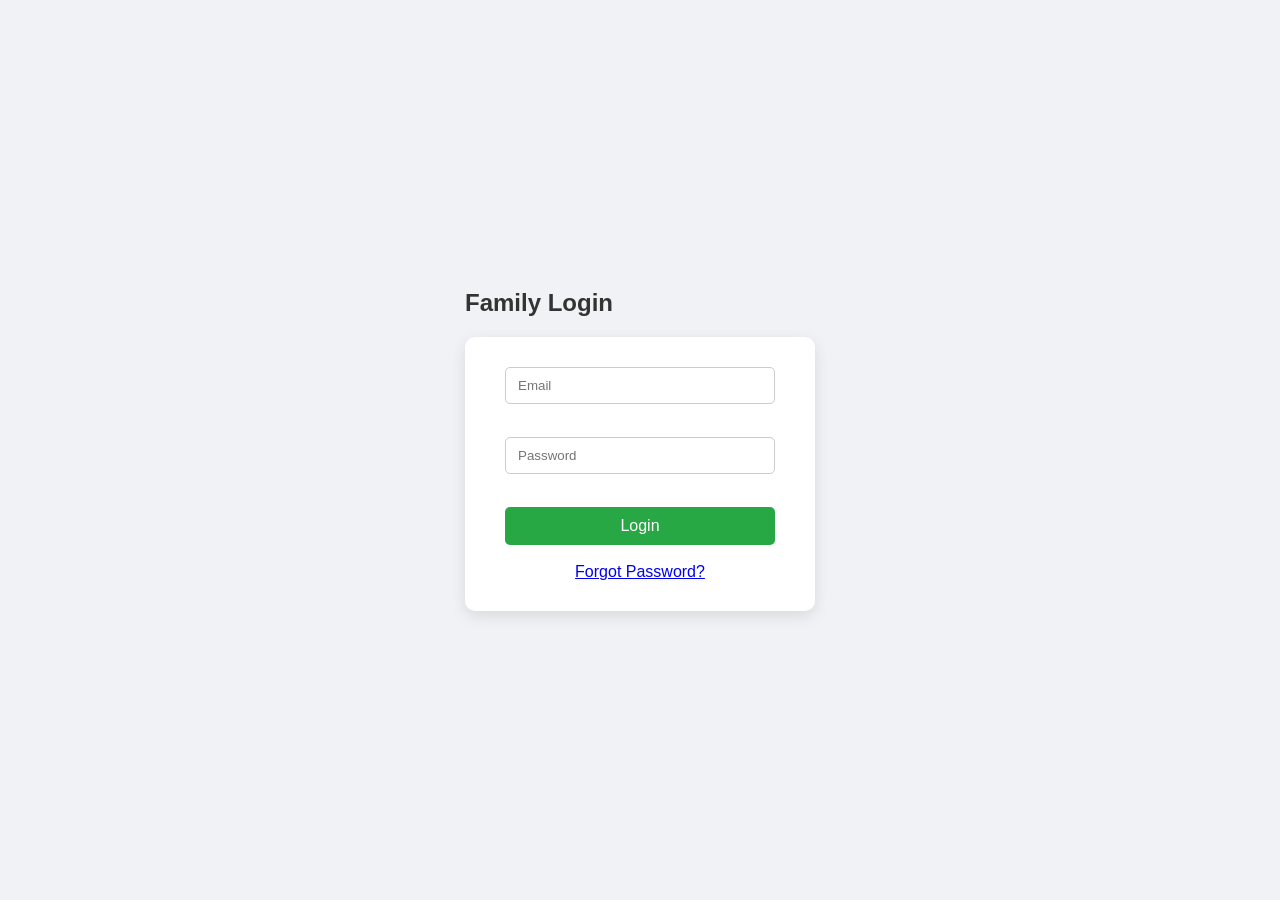
<file: index.html>
<DOCTYPE html>
<html>
<head>
    <script>
if (!navigator.onLine) {
    window.location.href = "offline.html";
}
</script>

    <title>Login</title>
    <link rel="stylesheet" type="text/css" href="style.css">
</head>
<body>

<h2>Family Login</h2>

<form action="login.php" method="POST">
    <input type="email" name="email" placeholder="Email" required><br><br>
    <input type="password" name="password" placeholder="Password" required><br><br>
    <button type="submit">Login</button><br><br>
    <a href="forgot_password.html">Forgot Password?</a>

</form>

</body>
</html>
</file>
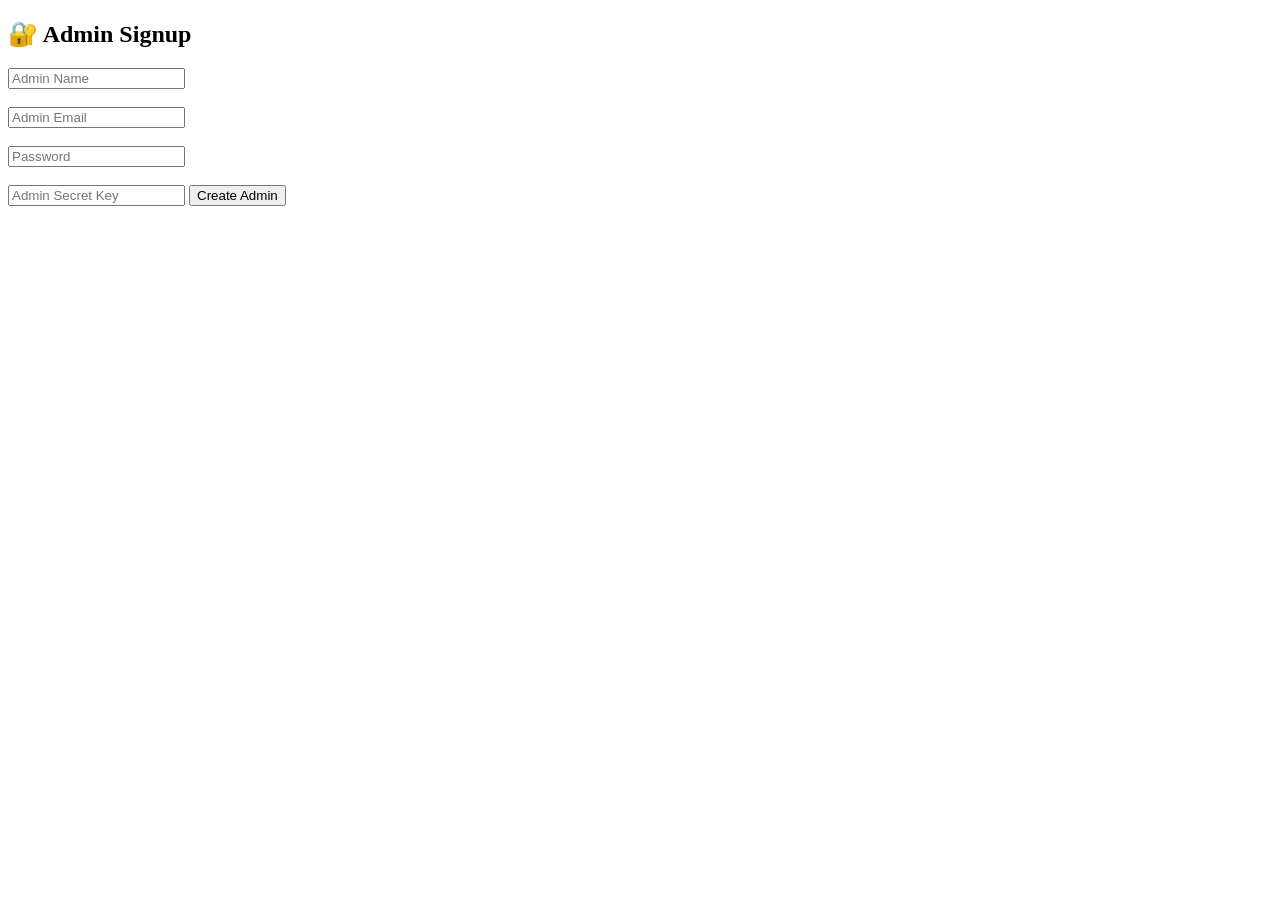
<file: admin_signup.html>
<!DOCTYPE html>
<html>
<head>
    <title>Admin Signup</title>
</head>
<body>

<h2>🔐 Admin Signup</h2>

<form action="admin_signup.php" method="POST">
    <input type="text" name="full_name" placeholder="Admin Name" required><br><br>
    <input type="email" name="email" placeholder="Admin Email" required><br><br>
    <input type="password" name="password" placeholder="Password" required><br><br>
     
    <input type="password" name="secret" placeholder="Admin Secret Key" required>

    <button type="submit">Create Admin</button>
</form>

</body>
</html>
</file>
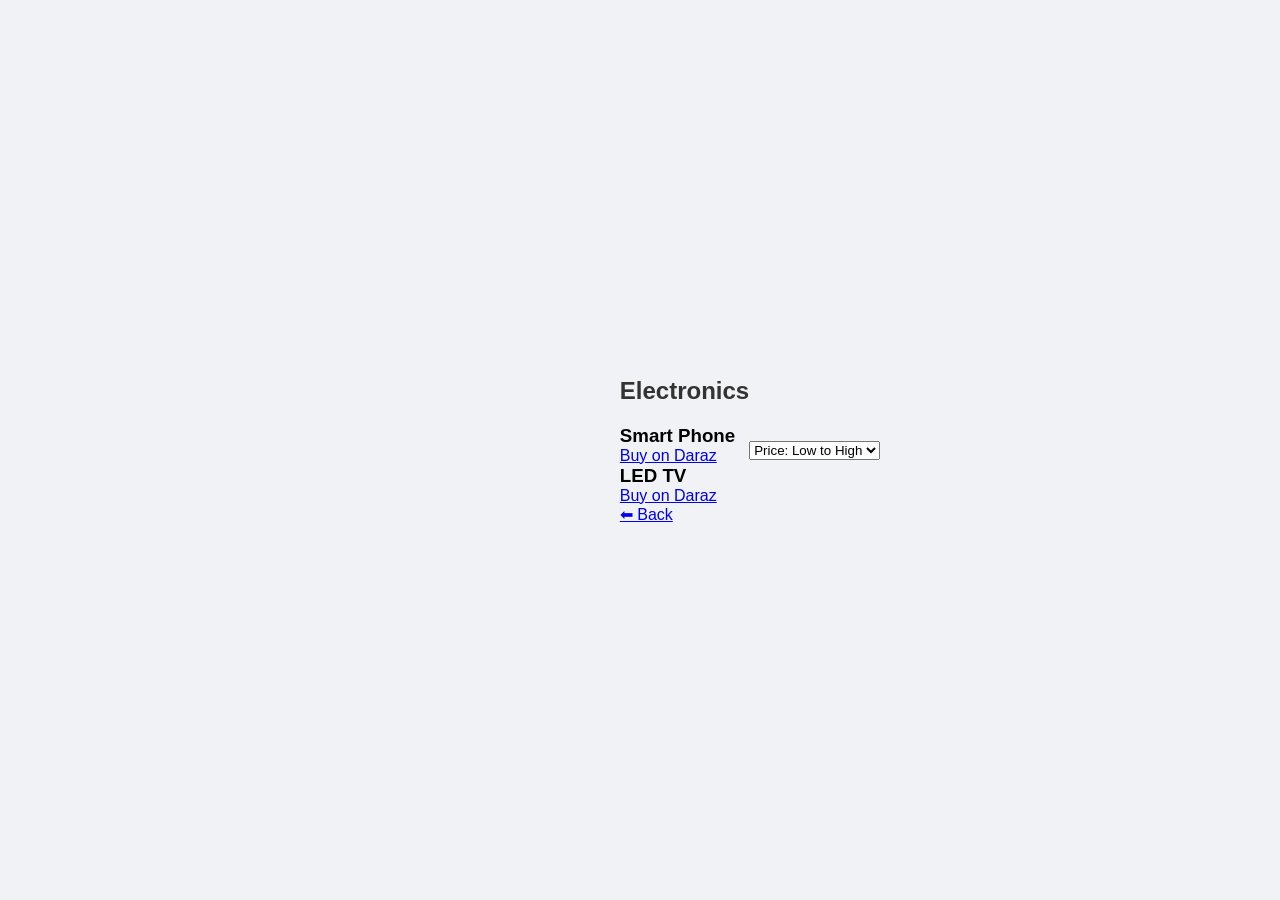
<file: electronics.html>
<!DOCTYPE html>
<html>
<head>
    <title>Electronics</title>
    <link rel="stylesheet" href="style.css">
</head>
<body class="dashboard-body">

<div class="dashboard-container">
    <h2>Electronics</h2>

    <div class="cards">

        <div class="card">
            <h3>Smart Phone</h3>
            <a href="https://www.daraz.pk/products/" target="_blank" class="btn">
                Buy on Daraz
            </a>
        </div>

        <div class="card">
            <h3>LED TV</h3>
            <a href="https://www.daraz.pk/products/" target="_blank" class="btn">
                Buy on Daraz
            </a>
        </div>

    </div>

    <a href="shopping.php" class="btn logout-button">⬅ Back</a>
</div>
<select>
    <option>Price: Low to High</option>
    <option>Price: High to Low</option>
    <option>Popular</option>
</select>

</body>
</html>
</file>
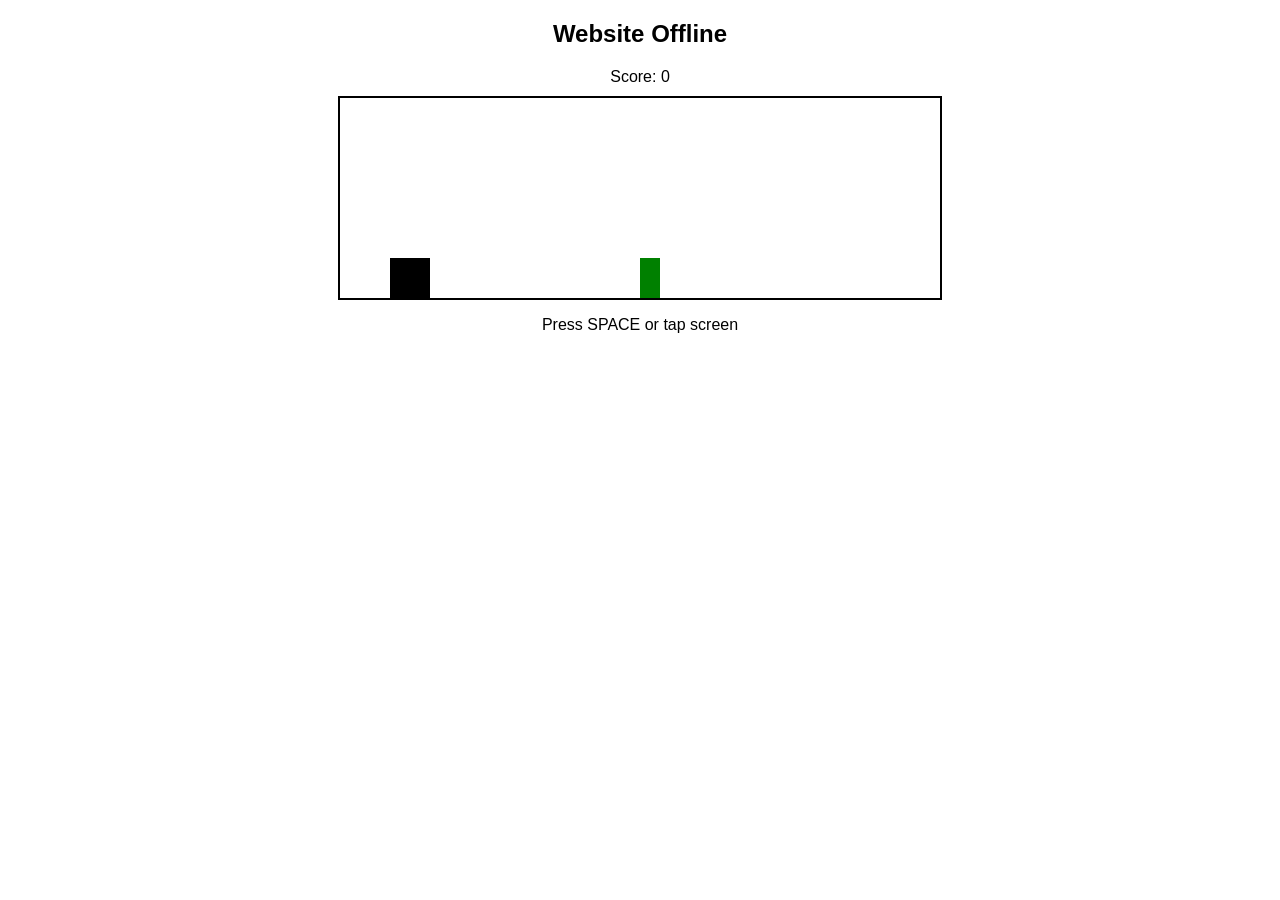
<file: offline.html>
<!DOCTYPE html>
<html>
<head>
<title>Offline Game</title>

<style>
body {
    text-align: center;
    font-family: Arial;
}

#game {
    width: 600px;
    height: 200px;
    border: 2px solid black;
    margin: auto;
    position: relative;
    overflow: hidden;
    background: #fff;
}

#dino {
    width: 40px;
    height: 40px;
    background: black;
    position: absolute;
    bottom: 0;
    left: 50px;
}

.jump {
    animation: jump 0.5s;
}

@keyframes jump {
    0% { bottom: 0; }
    50% { bottom: 90px; }
    100% { bottom: 0; }
}

#cactus {
    width: 20px;
    height: 40px;
    background: green;
    position: absolute;
    bottom: 0;
    left: 600px;
}

#score {
    margin: 10px;
}
</style>
</head>

<body>

<h2>Website Offline</h2>
<div id="score">Score: 0</div>

<div id="game">
    <div id="dino"></div>
    <div id="cactus"></div>
</div>

<p>Press SPACE or tap screen</p>

<script>
let dino = document.getElementById("dino");
let cactus = document.getElementById("cactus");
let scoreEl = document.getElementById("score");

let cactusX = 600;
let speed = 6;
let score = 0;

// Jump
function jump() {
    if (!dino.classList.contains("jump")) {
        dino.classList.add("jump");
        setTimeout(() => dino.classList.remove("jump"), 500);
    }
}

// Controls
document.addEventListener("keydown", e => {
    if (e.code === "Space") jump();
});
document.addEventListener("touchstart", jump);

// Game loop
setInterval(() => {
    cactusX -= speed;
    cactus.style.left = cactusX + "px";

    if (cactusX < -20) {
        cactusX = 600;
        score++;
        scoreEl.innerText = "Score: " + score;
        if (score % 5 === 0) speed++;
    }

    let dinoBottom = parseInt(getComputedStyle(dino).bottom);

    // COLLISION (SAFE ZONE)
    if (cactusX < 90 && cactusX > 50 && dinoBottom < 40) {
        alert("Game Over! Score: " + score);
        location.reload();
    }

}, 20);
</script>

</body>
</html>
</file>
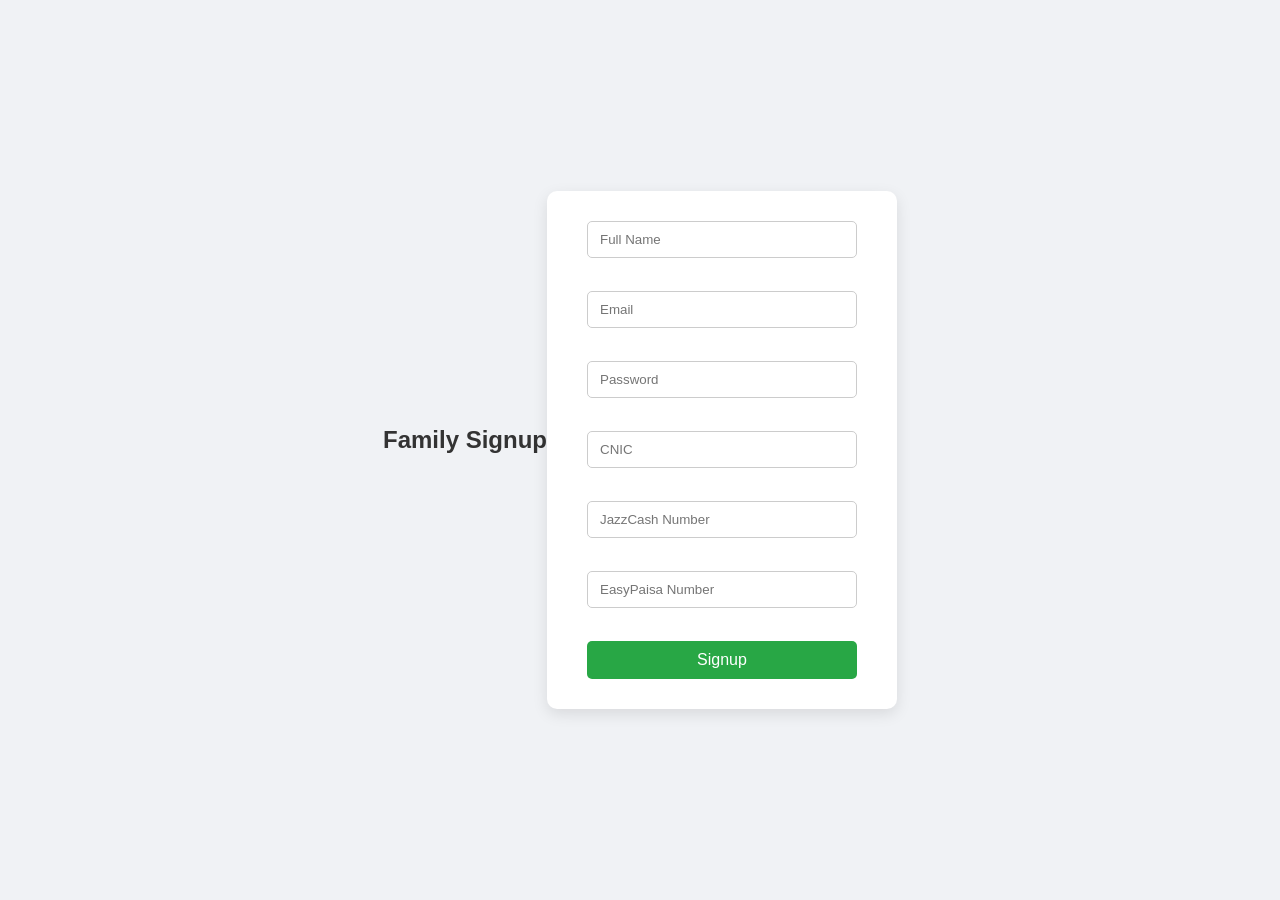
<file: signup.html>
<!DOCTYPE html>
<html>
<head>
    <title>Signup</title>
    <link rel="stylesheet" type="text/css" href="style.css">

</head>
<body>

<h2>Family Signup</h2>

<form action="signup.php" method="POST">
    <input type="text" name="full_name" placeholder="Full Name" required><br><br>
    <input type="email" name="email" placeholder="Email" required><br><br>
    <input type="password" name="password" placeholder="Password" required><br><br>
    <input type="text" name="cnic" placeholder="CNIC" required><br><br>
    <input type="text" name="jazzcash" placeholder="JazzCash Number"><br><br>
    <input type="text" name="easypaisa" placeholder="EasyPaisa Number"><br><br>

    <button type="submit">Signup</button>
</form>

</body>
</html>
</file>
<file: style.css>
/* Reset some default styles */
* {
    margin: 0;
    padding: 0;
    box-sizing: border-box;
    font-family: Arial, sans-serif;
}

/* Body background and centering */
body {
    background: #f0f2f5;
    display: flex;
    justify-content: center;
    align-items: center;
    height: 100vh;
}

/* Form container */
form {
    background: white;
    padding: 30px 40px;
    border-radius: 10px;
    box-shadow: 0 5px 15px rgba(0,0,0,0.1);
    width: 300px;
    text-align: center;
}

/* Heading */
h2 {
    margin-bottom: 20px;
    color: #333;
}

/* Inputs */
input[type="email"],
input[type="password"] {
    width: 100%;
    padding: 10px 12px;
    margin-bottom: 15px;
    border: 1px solid #ccc;
    border-radius: 5px;
}

/* Button */
button {
    width: 100%;
    padding: 10px;
    background: #007bff;
    border: none;
    color: white;
    font-size: 16px;
    border-radius: 5px;
    cursor: pointer;
}

button:hover {
    background: #0056b3;
}

/* Reset some default styles */
* {
    margin: 0;
    padding: 0;
    box-sizing: border-box;
    font-family: Arial, sans-serif;
}

/* Body background and centering */
body {
    background: #f0f2f5;
    display: flex;
    justify-content: center;
    align-items: center;
    height: 100vh;
}

/* Form container */
form {
    background: white;
    padding: 30px 40px;
    border-radius: 10px;
    box-shadow: 0 5px 15px rgba(0,0,0,0.1);
    width: 350px;
    text-align: center;
}

/* Heading */
h2 {
    margin-bottom: 20px;
    color: #333;
}

/* Inputs */
input[type="text"],
input[type="email"],
input[type="password"] {
    width: 100%;
    padding: 10px 12px;
    margin-bottom: 15px;
    border: 1px solid #ccc;
    border-radius: 5px;
}

/* Button */
button {
    width: 100%;
    padding: 10px;
    background: #28a745;
    border: none;
    color: white;
    font-size: 16px;
    border-radius: 5px;
    cursor: pointer;
}

button:hover {
    background: #218838;
}

.video-card iframe {
    width: 100%;
    height: 200px;
    border-radius: 8px;
}
.bottom-nav {
    position: fixed;
    bottom: 0;
    left: 0;
    width: 100%;
    background: #007bff;
    display: flex;
    justify-content: space-around;
    padding: 10px 0;
}

.bottom-nav a {
    color: white;
    text-decoration: none;
    font-size: 14px;
}

@media (min-width: 768px) {
    .bottom-nav {
        display: none; /* hide on desktop */
    }
}
.sidebar {
    width: 200px;
    background: #007bff;
    position: fixed;
    top: 0;
    left: 0;
    height: 100%;
    padding-top: 20px;
}

.sidebar a {
    display: block;
    color: white;
    padding: 10px 20px;
    text-decoration: none;
    margin-bottom: 5px;
}

.sidebar a:hover {
    background: #0056b3;
}
.dashboard-body {
    margin-left: 220px;
    padding: 20px;
}
</file>
